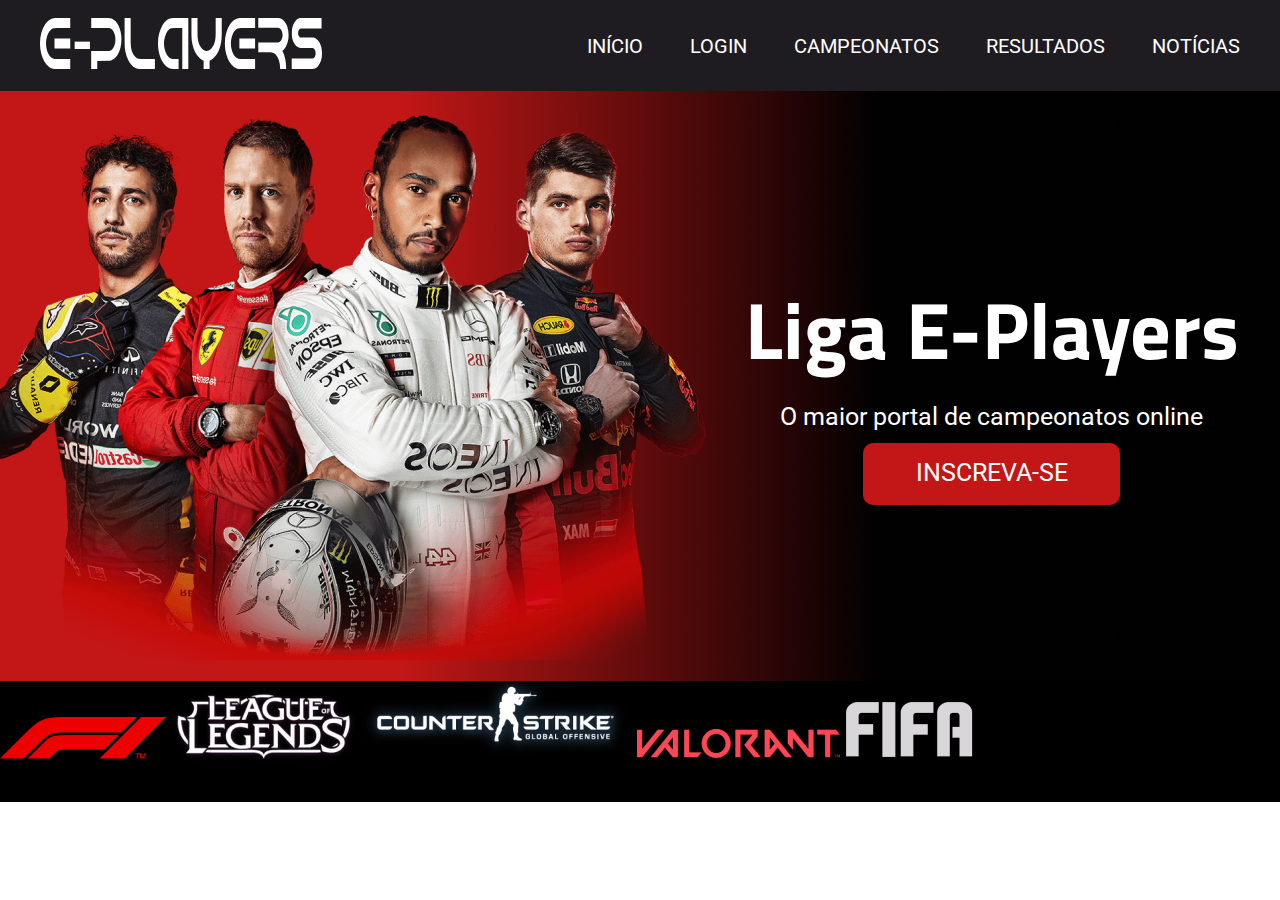
<file: UC9/SA2/ER2/index.html>
<!DOCTYPE html>
<html lang="pt-br">
<head>
    <meta charset="UTF-8">
    <meta http-equiv="X-UA-Compatible" content="IE=edge">
    <meta name="viewport" content="width=device-width, initial-scale=1.0">
    <title>Document</title>

    <!-- CSS only -->
    <link href="https://cdn.jsdelivr.net/npm/bootstrap@5.2.2/dist/css/bootstrap.min.css" rel="stylesheet" integrity="sha384-Zenh87qX5JnK2Jl0vWa8Ck2rdkQ2Bzep5IDxbcnCeuOxjzrPF/et3URy9Bv1WTRi" crossorigin="anonymous">
    <link rel="stylesheet" href="style.css">
    <script src="https://cdn.jsdelivr.net/npm/bootstrap@5.2.2/dist/js/bootstrap.bundle.min.js" integrity="sha384-OERcA2EqjJCMA+/3y+gxIOqMEjwtxJY7qPCqsdltbNJuaOe923+mo//f6V8Qbsw3" crossorigin="anonymous"></script>

    <!--css incorporado-->
    <style>
        body{
            background-color: white
        }
    </style>
</head>

<!--css estilização inline-->
<body style="background-color: white">
    <header>
        <div class="container-grid cabecalho">
            <a href=""><img src="img/logo.svg" alt="Logotipo da aplicação E-Players">
                <nav class="menu">
                   <a href="">Início</a>
                   <a href="">Login</a>
                   <a href="">Campeonatos</a>
                   <a href="">Resultados</a>
                   <a href="">Notícias</a>
                </nav>
        </div>
    </header>
    
    <section class="banner">
        <div class="container-grid posicionamento-banner">
            <div class="conteudo-banner">
                <h1>Liga E-Players</h1>
                <p>O maior portal de campeonatos online</p>
                <a href="">Inscreva-se</a>
            </div>
        </div>  
    </section>

    <section class="jogos">
        <div class="container d-flex justify-content-between align-items-center posicionamento-jogos">
            <img src="img/f1-logo.png" alt="Logo da Formula 1">  
            <img src="img/lol-logo.png" alt="Logo do League Of Legends">
            <img src="img/cs-logo.png" alt="Logo Counter Strike">
            <img src="img/valorant.png" alt="Logo Valorant">
            <img src="img/fifa.png" alt="Logo Fifa">
        </div>
    </section>
</body>
</html>
</file>
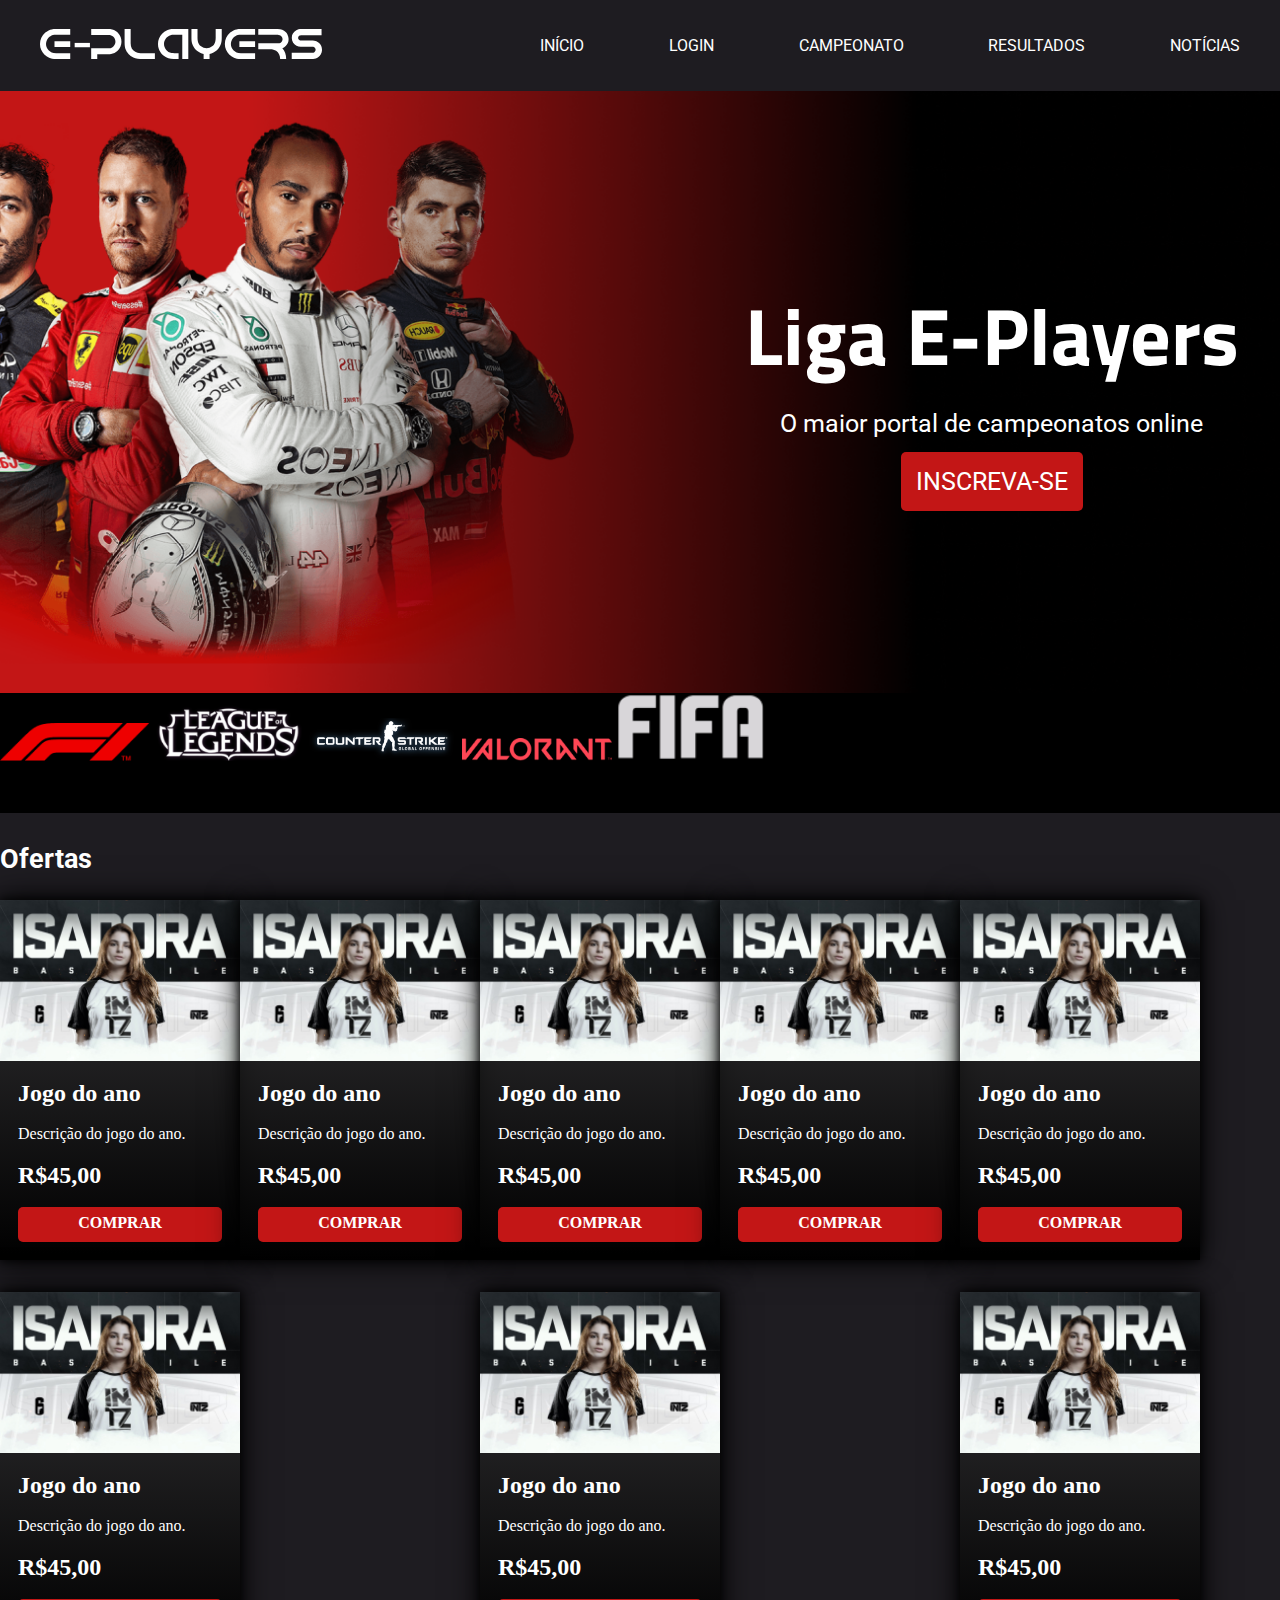
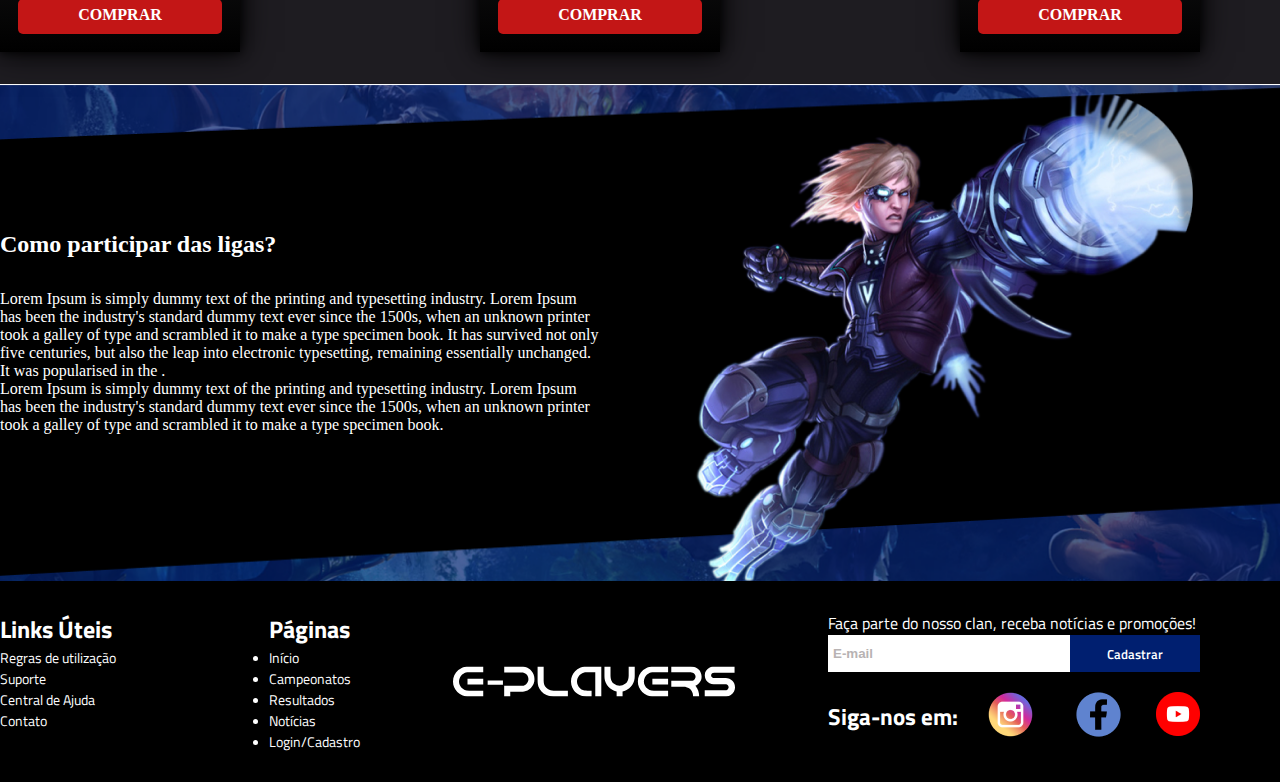
<file: UC9/SA2/ER4/index.html>
<!DOCTYPE html>
<html lang="pt-br">
<head>
    <meta charset="UTF-8">
    <meta http-equiv="X-UA-Compatible" content="IE=edge">
    <meta name="viewport" content="width=device-width, initial-scale=1.0">
    <title>Home - E-Players</title>
    <link href="https://cdn.jsdelivr.net/npm/bootstrap@5.2.2/dist/css/bootstrap.min.css" rel="stylesheet" integrity="sha384-Zenh87qX5JnK2Jl0vWa8Ck2rdkQ2Bzep5IDxbcnCeuOxjzrPF/et3URy9Bv1WTRi" crossorigin="anonymous">
    <link rel="stylesheet" href="style.css">
    <script src="https://cdn.jsdelivr.net/npm/bootstrap@5.2.2/dist/js/bootstrap.bundle.min.js" integrity="sha384-OERcA2EqjJCMA+/3y+gxIOqMEjwtxJY7qPCqsdltbNJuaOe923+mo//f6V8Qbsw3" crossorigin="anonymous" defer></script>
    <script src="js/jquery-3.6.1.js" defer></script>
    <script src="js/script.js" defer></script>
</head>
<body>
    <header>
        <div class="container-grid cabecalho">
            <a href="https://google.com"><img src="img/logo.svg" alt="Logotipo da aplicação E-Players"></a>
            <nav id="menu" class="menu">
                <a href="">Início</a>
                <a href="login.html">Login</a>
                <a href="">Campeonato</a>
                <a href="">Resultados</a>
                <a href="">Notícias</a>
            </nav>  
        <!--<a onclick="mostrarMenu(event)" href="" id="barras"><img class="icone-menu" src="img/bars.svg" alt="icone do menu de barras"></a> --> 
        <a href="#" id="barras"><img class="icone-menu" src="img/bars.svg" alt="icone do menu de barras"></a>        
        </div>
    </header>
    <main>

        <section id="carrossel" class="banner banner-f1">
            <div class="container-grid posicionamento-banner">
                <div class="conteudo-banner">
                    <h1>Liga E-Players</h1>
                    <p>O maior portal de campeonatos online</p>
                    <a href="">Inscreva-se</a>
                </div>
            </div>
        </section>
        <section class="jogos">
            <div class="container d-flex justify-content-between align-items-center posicionamento-jogos">
                <img src="img/f1-logo.png" alt="Logo da Formular 1">
                <img src="img/lol-logo.png" alt="Logo do League of Legends">
                <img src="img/cs-logo.png" alt="Logo do Counter Strike">
                <img src="img/valorant.png" alt="Logo do Valorant">
                <img src="img/fifa.png" alt="Logo do fifa">
            </div>
        </section>
        <section class="ofertas">
            <div class="container">
                <h2>Ofertas</h2>
                <div class="espaco-produtos">
                    <div class="cardnews">
                        <img src="img/cardnews.jpg" alt="Foto da jogadora profissional">
                        <div class="texto-card">
                            <h3>Jogo do ano</h3>
                            <p>Descrição do jogo do ano.</p>
                            <p class="preco">R$45,00</p>
                            <a href="#">Comprar</a>
                        </div>
                    </div>
                    <div class="cardnews">
                        <img src="img/cardnews.jpg" alt="Foto da jogadora profissional">
                        <div class="texto-card">
                            <h3>Jogo do ano</h3>
                            <p>Descrição do jogo do ano.</p>
                            <p class="preco">R$45,00</p>
                            <a href="#">Comprar</a>
                        </div>
                    </div>
                    <div class="cardnews">
                        <img src="img/cardnews.jpg" alt="Foto da jogadora profissional">
                        <div class="texto-card">
                            <h3>Jogo do ano</h3>
                            <p>Descrição do jogo do ano.</p>
                            <p class="preco">R$45,00</p>
                            <a href="#">Comprar</a>
                        </div>
                    </div>
                    <div class="cardnews">
                        <img src="img/cardnews.jpg" alt="Foto da jogadora profissional">
                        <div class="texto-card">
                            <h3>Jogo do ano</h3>
                            <p>Descrição do jogo do ano.</p>
                            <p class="preco">R$45,00</p>
                            <a href="#">Comprar</a>
                        </div>
                    </div>
                    <div class="cardnews">
                        <img src="img/cardnews.jpg" alt="Foto da jogadora profissional">
                        <div class="texto-card">
                            <h3>Jogo do ano</h3>
                            <p>Descrição do jogo do ano.</p>
                            <p class="preco">R$45,00</p>
                            <a href="#">Comprar</a>
                        </div>
                    </div>
                    <div class="cardnews">
                        <img src="img/cardnews.jpg" alt="Foto da jogadora profissional">
                        <div class="texto-card">
                            <h3>Jogo do ano</h3>
                            <p>Descrição do jogo do ano.</p>
                            <p class="preco">R$45,00</p>
                            <a href="#">Comprar</a>
                        </div>
                    </div>
                    <div class="cardnews">
                        <img src="img/cardnews.jpg" alt="Foto da jogadora profissional">
                        <div class="texto-card">
                            <h3>Jogo do ano</h3>
                            <p>Descrição do jogo do ano.</p>
                            <p class="preco">R$45,00</p>
                            <a href="#">Comprar</a>
                        </div>
                    </div>
                    <div class="cardnews">
                        <img src="img/cardnews.jpg" alt="Foto da jogadora profissional">
                        <div class="texto-card">
                            <h3>Jogo do ano</h3>
                            <p>Descrição do jogo do ano.</p>
                            <p class="preco">R$45,00</p>
                            <a href="#">Comprar</a>
                        </div>
                    </div>
                </div>
            </div>
        </section>
        <section class="secao-sobre">
            <div class="container conteudo-sobre">
                <div class="texto-sobre">
                    <h2>Como participar das ligas?</h2>
                    <p>Lorem Ipsum is simply dummy text of the printing and typesetting industry. Lorem Ipsum has been
                        the industry's standard dummy text ever since the 1500s, when an unknown printer took a galley
                        of type and scrambled it to make a type specimen book. It has survived not only five centuries,
                        but also the leap into electronic typesetting, remaining essentially unchanged. It was
                        popularised in the .</p>
                    <p>Lorem Ipsum is simply dummy text of the printing and typesetting industry. Lorem Ipsum has been
                        the industry's standard dummy text ever since the 1500s, when an unknown printer took a galley
                        of type and scrambled it to make a type specimen book.</p>
                </div>
                <img src="img/campeao-lol.png" alt="Imagem do campeao do lol, Ezreal">
            </div>
        </section>
    </main>
    <footer>
        <div class="container rodape">
            <div class="links-footer">
                <div>
                    <h2>Links Úteis</h2>
                    <ul>
                        <li><a href="#">Regras de utilização</a></li>
                        <li><a href="#">Suporte</a></li>
                        <li><a href="#">Central de Ajuda</a></li>
                        <li><a href="#">Contato</a></li>
                    </ul>
                </div>
                <div>
                    <h2>Páginas</h2>
                    <ul>
                        <li><a href="#">Início</a></li>
                        <li><a href="#">Campeonatos</a></li>
                        <li><a href="#">Resultados</a></li>
                        <li><a href="#">Notícias</a></li>
                        <li><a href="#">Login/Cadastro</a></li>
                    </ul>
                </div>
            </div>
            <img class="logo-rodape" src="img/logo.svg" alt="Logo E-Players">
            <div class="sociais">
                <p>Faça parte do nosso clan, receba notícias e promoções!</p>

                <form action="">
                    <input id="campo-email" type="email" placeholder="E-mail" required>
                    <button onclick="cadastrarNewsletter()">Cadastrar</button>
                </form>

                <div class="siga-nos">
                    <h2>Siga-nos em:</h2>
                    <a href="#"><img src="img/logo-instagram.png" alt="Logo do Instagram"></a>
                    <a href="#"><img src="img/logo-facebook.png" alt="Logo do Facebook"></a>
                    <a href="#"><img src="img/logo-yt.png" alt="Logo do Youtube"></a>
                </div>
            </div>
        </div>
    </footer>
</body>

</html>
</file>
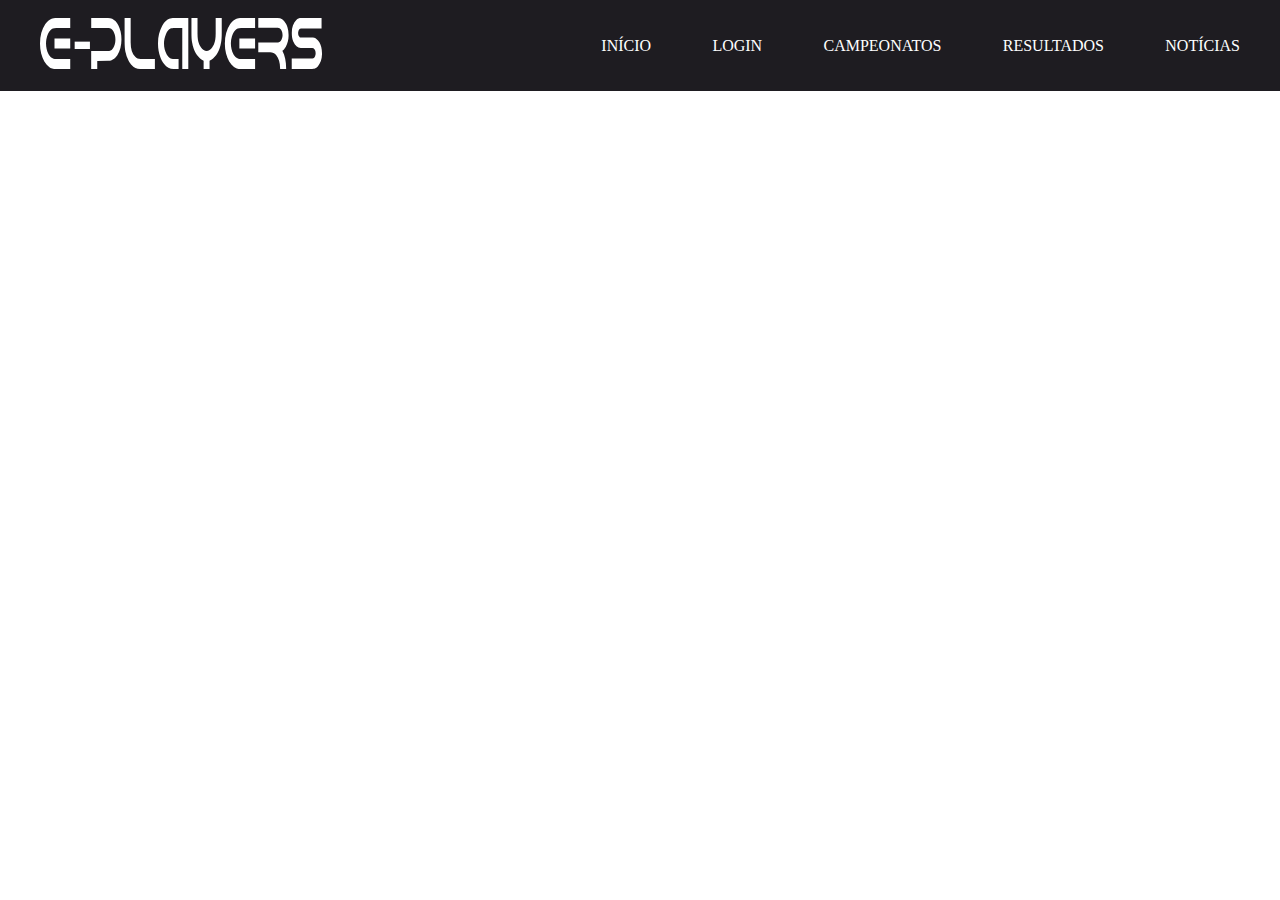
<file: UC9/SA2/ER1/E-PLAYERS...FE11/index.html>
<!DOCTYPE html>
<html lang="pt-br">
<head>
    <meta charset="UTF-8">
    <meta http-equiv="X-UA-Compatible" content="IE=edge">
    <meta name="viewport" content="width=device-width, initial-scale=1.0">
    <title>Document</title>
    <link rel="stylesheet" href="style.css"

    <!--css incorporado-->
    <style>
        body{
            background-color: white
        }
    </style>
</head>

<!--css estilização inline-->
<body style="background-color: white">
    <header>
        <div class="container-grid cabecalho">
            <a href=""><img src="img/logo.svg" alt="Logotipo da aplicação E-Players">
                <nav class="menu">
                   <a href="">Início</a>
                   <a href="login.html">Login</a>
                   <a href="">Campeonatos</a>
                   <a href="">Resultados</a>
                   <a href="">Notícias</a>
                </nav>
        </div>
    </header>
    
    <section class="banner">
        <div class="container-grid">

        </div>
    </section>

    <section class="jogos">
        <div class="container-grid">

        </div>
    </section>
</body>
</html>
</file>
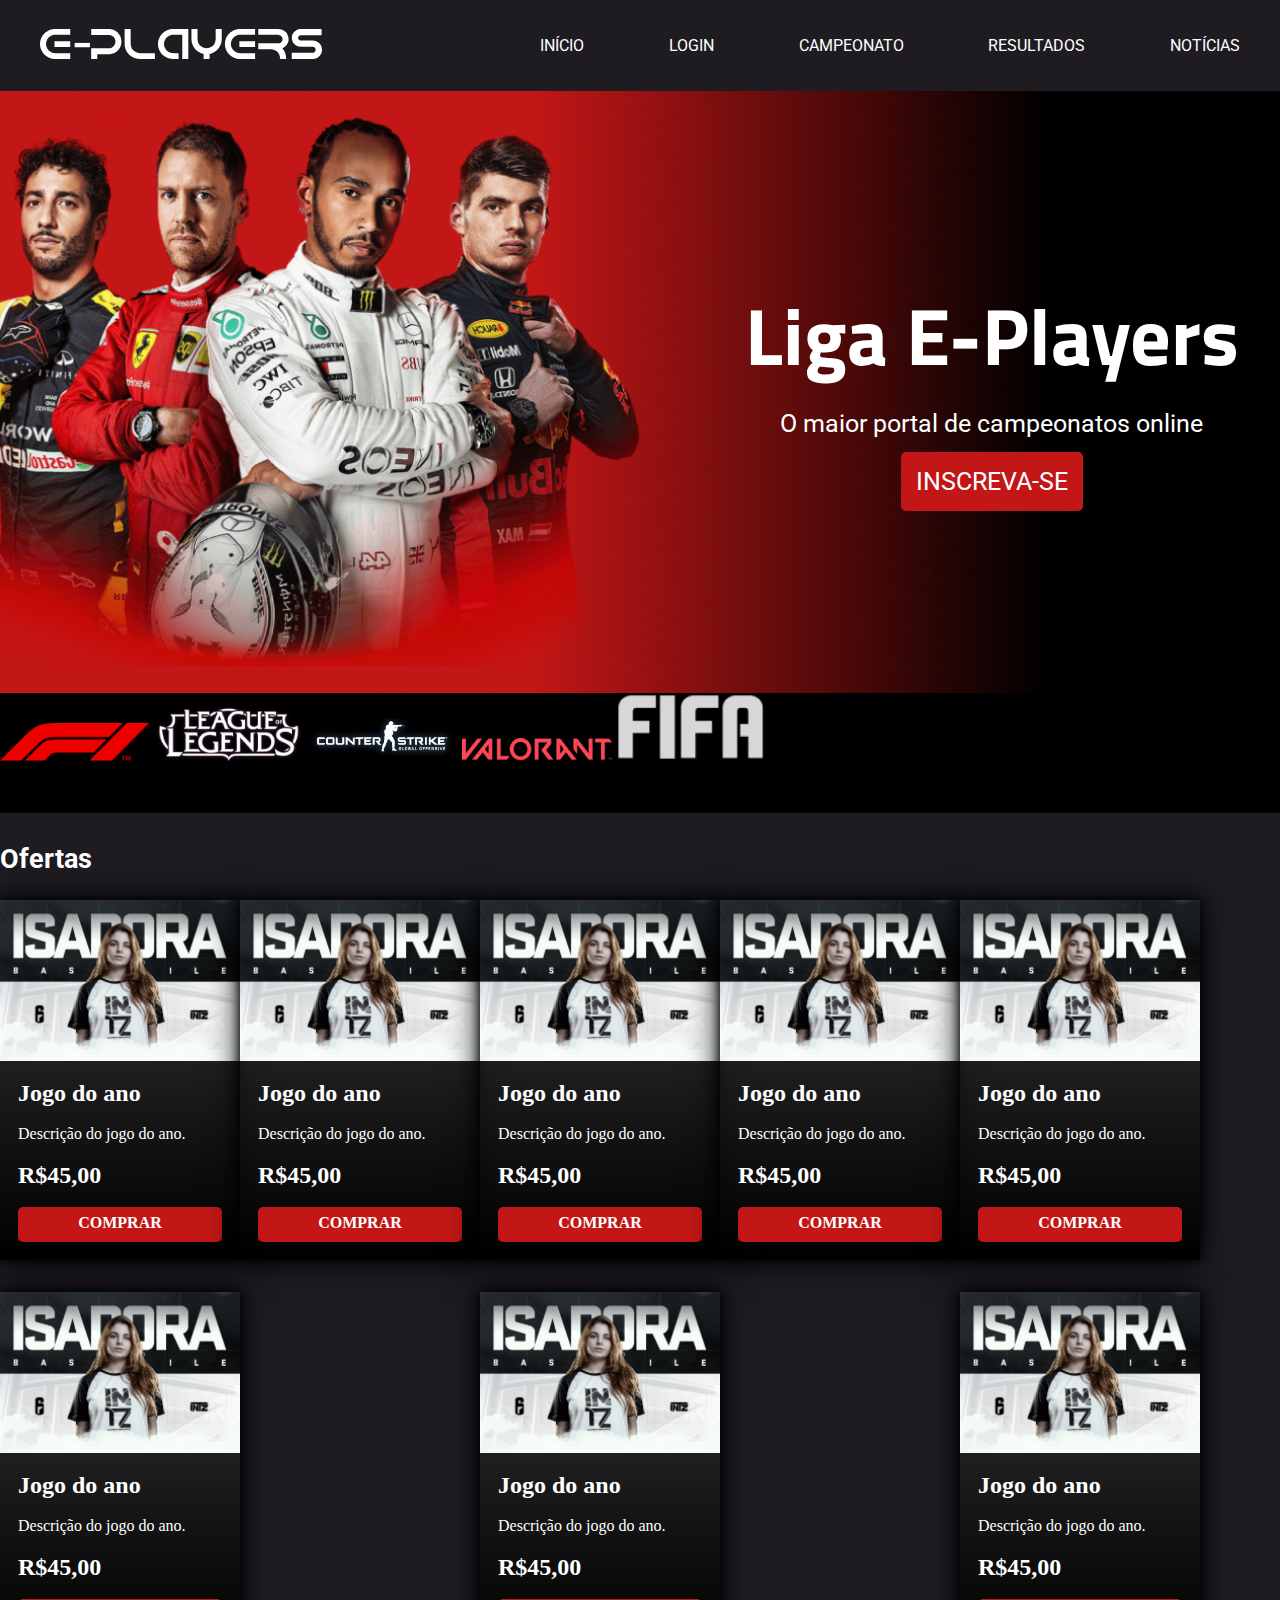
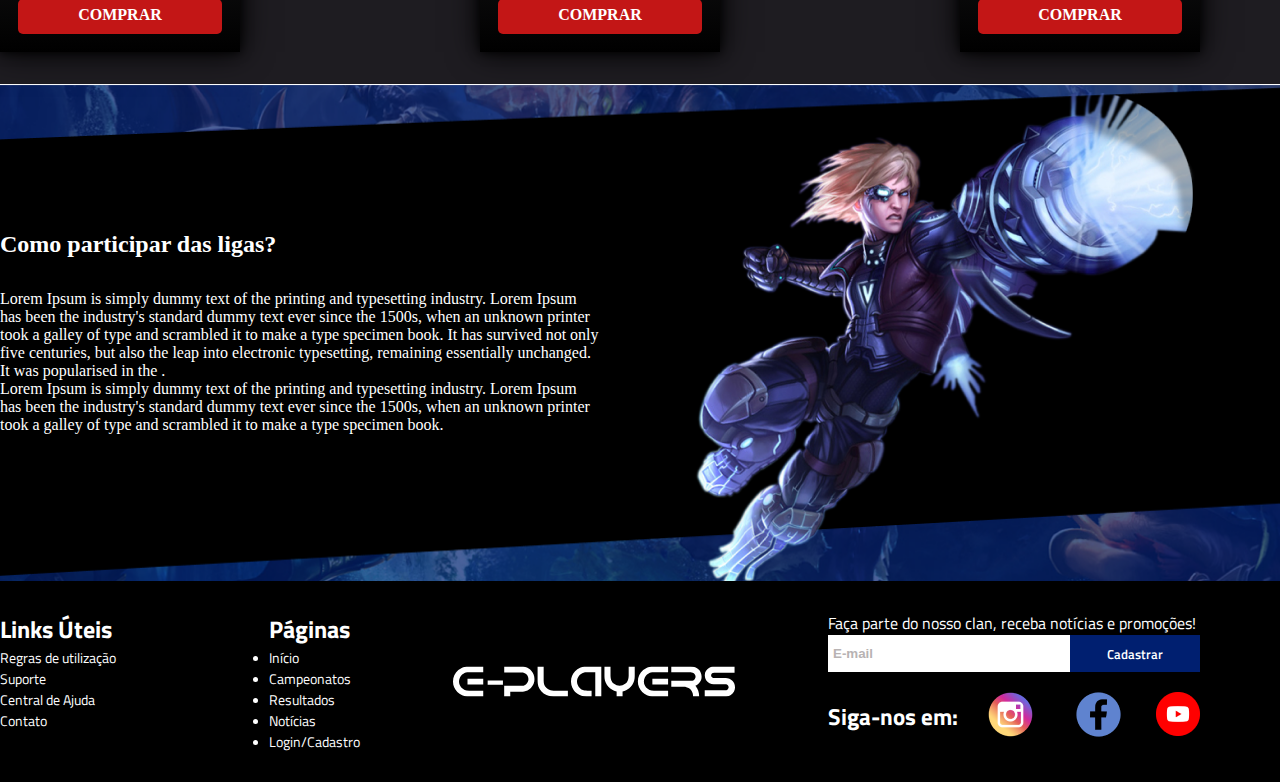
<file: UC9/SA2/ER3/E-PLAYERS/index.html>
<!DOCTYPE html>
<html lang="pt-br">
<head>
    <meta charset="UTF-8">
    <meta http-equiv="X-UA-Compatible" content="IE=edge">
    <meta name="viewport" content="width=device-width, initial-scale=1.0">
    <title>Home - E-Players</title>
    <link href="https://cdn.jsdelivr.net/npm/bootstrap@5.2.2/dist/css/bootstrap.min.css" rel="stylesheet" integrity="sha384-Zenh87qX5JnK2Jl0vWa8Ck2rdkQ2Bzep5IDxbcnCeuOxjzrPF/et3URy9Bv1WTRi" crossorigin="anonymous">
    <link rel="stylesheet" href="style.css">
    <script src="https://cdn.jsdelivr.net/npm/bootstrap@5.2.2/dist/js/bootstrap.bundle.min.js" integrity="sha384-OERcA2EqjJCMA+/3y+gxIOqMEjwtxJY7qPCqsdltbNJuaOe923+mo//f6V8Qbsw3" crossorigin="anonymous" defer></script>
    <script src="js/script.js" defer></script>
</head>
<body>
    <header>
        <div class="container-grid cabecalho">
            <a href="https://google.com"><img src="img/logo.svg" alt="Logotipo da aplicação E-Players"></a>
            <nav id="menu" class="menu">
                <a href="">Início</a>
                <a href="login.html">Login</a>
                <a href="">Campeonato</a>
                <a href="">Resultados</a>
                <a href="">Notícias</a>
            </nav>  
        <a onclick="mostrarMenu(event)" href="" id="barras"><img class="icone-menu" src="img/bars.svg" alt="icone do menu de barras"></a>          
        </div>
    </header>
    <main>

        <section class="banner">
            <div class="container-grid posicionamento-banner">
                <div class="conteudo-banner">
                    <h1>Liga E-Players</h1>
                    <p>O maior portal de campeonatos online</p>
                    <a href="">Inscreva-se</a>
                </div>
            </div>
        </section>
        <section class="jogos">
            <div class="container d-flex justify-content-between align-items-center posicionamento-jogos">
                <img src="img/f1-logo.png" alt="Logo da Formular 1">
                <img src="img/lol-logo.png" alt="Logo do League of Legends">
                <img src="img/cs-logo.png" alt="Logo do Counter Strike">
                <img src="img/valorant.png" alt="Logo do Valorant">
                <img src="img/fifa.png" alt="Logo do fifa">
            </div>
        </section>
        <section class="ofertas">
            <div class="container">
                <h2>Ofertas</h2>
                <div class="espaco-produtos">
                    <div class="cardnews">
                        <img src="img/cardnews.jpg" alt="Foto da jogadora profissional">
                        <div class="texto-card">
                            <h3>Jogo do ano</h3>
                            <p>Descrição do jogo do ano.</p>
                            <p class="preco">R$45,00</p>
                            <a href="#">Comprar</a>
                        </div>
                    </div>
                    <div class="cardnews">
                        <img src="img/cardnews.jpg" alt="Foto da jogadora profissional">
                        <div class="texto-card">
                            <h3>Jogo do ano</h3>
                            <p>Descrição do jogo do ano.</p>
                            <p class="preco">R$45,00</p>
                            <a href="#">Comprar</a>
                        </div>
                    </div>
                    <div class="cardnews">
                        <img src="img/cardnews.jpg" alt="Foto da jogadora profissional">
                        <div class="texto-card">
                            <h3>Jogo do ano</h3>
                            <p>Descrição do jogo do ano.</p>
                            <p class="preco">R$45,00</p>
                            <a href="#">Comprar</a>
                        </div>
                    </div>
                    <div class="cardnews">
                        <img src="img/cardnews.jpg" alt="Foto da jogadora profissional">
                        <div class="texto-card">
                            <h3>Jogo do ano</h3>
                            <p>Descrição do jogo do ano.</p>
                            <p class="preco">R$45,00</p>
                            <a href="#">Comprar</a>
                        </div>
                    </div>
                    <div class="cardnews">
                        <img src="img/cardnews.jpg" alt="Foto da jogadora profissional">
                        <div class="texto-card">
                            <h3>Jogo do ano</h3>
                            <p>Descrição do jogo do ano.</p>
                            <p class="preco">R$45,00</p>
                            <a href="#">Comprar</a>
                        </div>
                    </div>
                    <div class="cardnews">
                        <img src="img/cardnews.jpg" alt="Foto da jogadora profissional">
                        <div class="texto-card">
                            <h3>Jogo do ano</h3>
                            <p>Descrição do jogo do ano.</p>
                            <p class="preco">R$45,00</p>
                            <a href="#">Comprar</a>
                        </div>
                    </div>
                    <div class="cardnews">
                        <img src="img/cardnews.jpg" alt="Foto da jogadora profissional">
                        <div class="texto-card">
                            <h3>Jogo do ano</h3>
                            <p>Descrição do jogo do ano.</p>
                            <p class="preco">R$45,00</p>
                            <a href="#">Comprar</a>
                        </div>
                    </div>
                    <div class="cardnews">
                        <img src="img/cardnews.jpg" alt="Foto da jogadora profissional">
                        <div class="texto-card">
                            <h3>Jogo do ano</h3>
                            <p>Descrição do jogo do ano.</p>
                            <p class="preco">R$45,00</p>
                            <a href="#">Comprar</a>
                        </div>
                    </div>
                </div>
            </div>
        </section>
        <section class="secao-sobre">
            <div class="container conteudo-sobre">
                <div class="texto-sobre">
                    <h2>Como participar das ligas?</h2>
                    <p>Lorem Ipsum is simply dummy text of the printing and typesetting industry. Lorem Ipsum has been
                        the industry's standard dummy text ever since the 1500s, when an unknown printer took a galley
                        of type and scrambled it to make a type specimen book. It has survived not only five centuries,
                        but also the leap into electronic typesetting, remaining essentially unchanged. It was
                        popularised in the .</p>
                    <p>Lorem Ipsum is simply dummy text of the printing and typesetting industry. Lorem Ipsum has been
                        the industry's standard dummy text ever since the 1500s, when an unknown printer took a galley
                        of type and scrambled it to make a type specimen book.</p>
                </div>
                <img src="img/campeao-lol.png" alt="Imagem do campeao do lol, Ezreal">
            </div>
        </section>
    </main>
    <footer>
        <div class="container rodape">
            <div class="links-footer">
                <div>
                    <h2>Links Úteis</h2>
                    <ul>
                        <li><a href="#">Regras de utilização</a></li>
                        <li><a href="#">Suporte</a></li>
                        <li><a href="#">Central de Ajuda</a></li>
                        <li><a href="#">Contato</a></li>
                    </ul>
                </div>
                <div>
                    <h2>Páginas</h2>
                    <ul>
                        <li><a href="#">Início</a></li>
                        <li><a href="#">Campeonatos</a></li>
                        <li><a href="#">Resultados</a></li>
                        <li><a href="#">Notícias</a></li>
                        <li><a href="#">Login/Cadastro</a></li>
                    </ul>
                </div>
            </div>
            <img class="logo-rodape" src="img/logo.svg" alt="Logo E-Players">
            <div class="sociais">
                <p>Faça parte do nosso clan, receba notícias e promoções!</p>

                <form action="">
                    <input id="campo-email" type="email" placeholder="E-mail" required>
                    <button onclick="cadastrarNewsletter()">Cadastrar</button>
                </form>

                <div class="siga-nos">
                    <h2>Siga-nos em:</h2>
                    <a href="#"><img src="img/logo-instagram.png" alt="Logo do Instagram"></a>
                    <a href="#"><img src="img/logo-facebook.png" alt="Logo do Facebook"></a>
                    <a href="#"><img src="img/logo-yt.png" alt="Logo do Youtube"></a>
                </div>
            </div>
        </div>
    </footer>
</body>

</html>
</file>
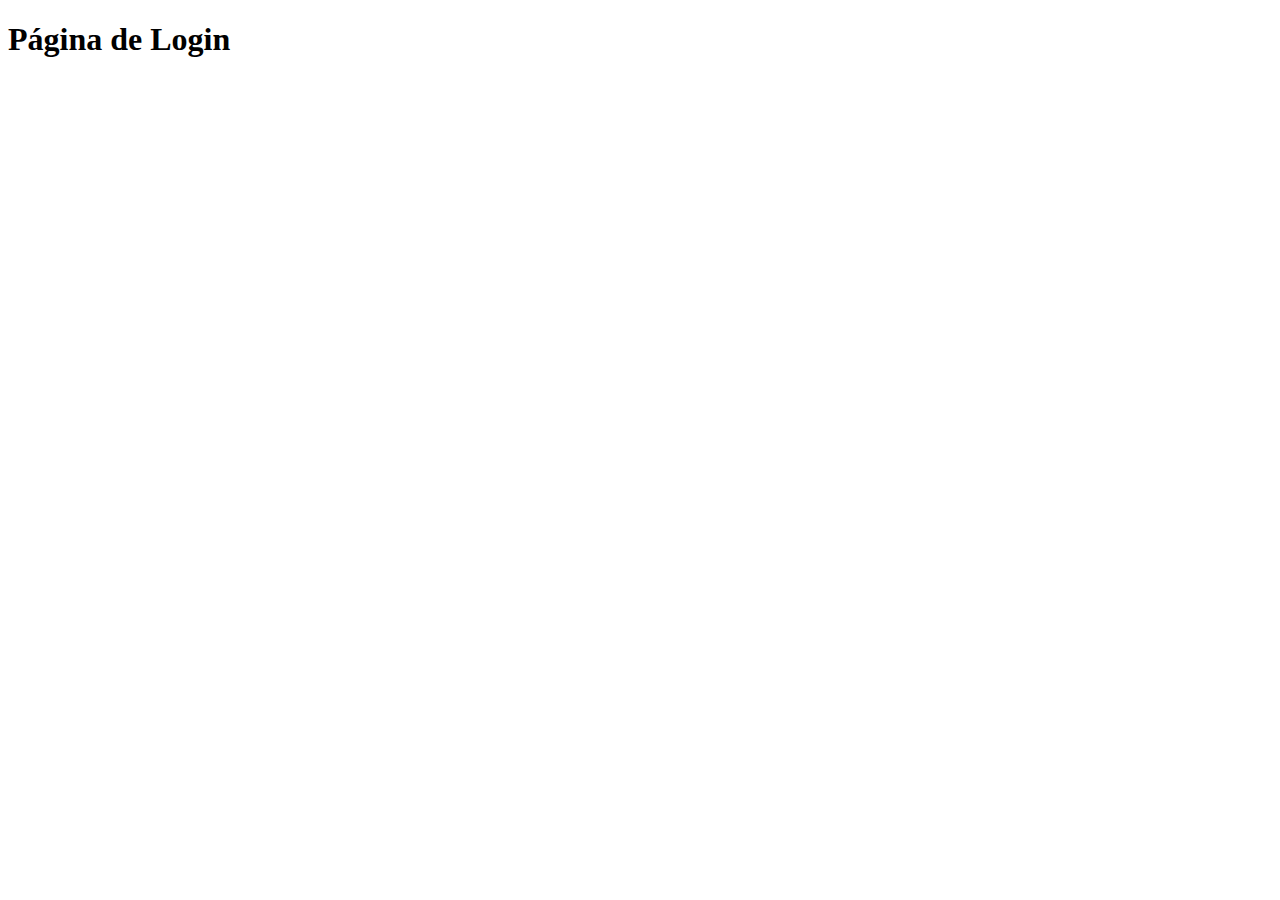
<file: UC9/SA2/ER4/login.html>
<!DOCTYPE html>
<html lang="en">
<head>
    <meta charset="UTF-8">
    <meta http-equiv="X-UA-Compatible" content="IE=edge">
    <meta name="viewport" content="width=device-width, initial-scale=1.0">
    <title>Login - E-Players</title>
</head>
<body>
    <h1>Página de Login</h1>
</body>
</html>
</file>
<file: UC9/SA2/ER2/style.css>
@import url('https://fonts.googleapis.com/css2?family=Roboto&family=Titillium+Web&display=swap');

/*CSS Reset*/
*{
    margin:0;
    padding:0;
    box-sizing: border-box;
}



header{
    background-color: #1E1C21;
    height: 91px;
}

.container-grid{
    width: 1200px;
    margin:0 auto
}

.cabecalho{
    height: 100%;
    display: flex;
    justify-content: space-between;
    align-items: center;
}

.menu a{
    color: white;
    text-decoration:none;
    text-transform: uppercase;
    font-family: "Roboto";
    font-size: 20px;
}

.menu{
    width: 700px;
    display: flex;
    justify-content: space-between;
}

.banner{
    height: 590px;
    background-image: url(img/ImagemBanner.png);
    background-repeat: no-repeat;
    background-position: center;
    background-position: cover;
}

.conteudo-banner h1{
    color: white;
    font-family: "Titillium Web";
    font-size: 80px;
}

.conteudo-banner p{
    color: white;
    font-family: "Roboto";
    font-size: 25px;
}

.conteudo-banner a{
    padding: 15px;
    background-color: #C31616;
    color: white;
    text-decoration: none;
    text-transform: uppercase;
    font-family: "Roboto";
    font-size: 25px;
    border-radius: 10px;
    height: 62px;
    width: 257px;
    text-align: center;
}   

.conteudo-banner{
    width: 497px;
    height: 237px;
    display: flex;
    flex-direction: column;
    align-items: center;
    justify-content: space-between;
}

.posicionamento-banner{
    display: flex;
    justify-content: flex-end;
    align-items: center;
    height: 100%;
}
   
.jogos{
    background-color: black;
    height: 121px;
}

.posicionamento-jogos{
    height: 100%;
}

.container{
    max-width: 1200px;
}
</file>
<file: UC9/SA2/ER4/style.css>
@import url('https://fonts.googleapis.com/css2?family=Poppins&family=Roboto:wght@400;500;700&family=Titillium+Web&display=swap');

/* CSS Reset */
* {
    margin: 0;
    padding: 0;
    box-sizing: border-box;
}

header{
    background-color: #1E1C21;
    height: 91px;
}

.container-grid {
    width: 1200px;
    margin: 0 auto;
}

.cabecalho {
    height: 100%;
    display: flex;
    justify-content: space-between;
    align-items: center;
}

.menu{
    width: 700px;
    display: flex;
    justify-content:space-between;
}

.menu a {
    color: white;
    text-decoration: none;
    text-transform: uppercase;
    font-family: "Roboto";
}

.icone-menu{
    height: 40px;
}

#barras{
    display: none;
}


.banner {
    height: 602px;
    
    background-repeat: no-repeat;
    background-position: center;
    background-size: cover;
}

.banner-f1{
    background-image: url(img/banner_pilotos.png);
}

.banner-cs{
    background-image: url(img/banner_cs.png);
}

.banner-lol{
    background-image: url(img/banner_lol.png);
}

.posicionamento-banner{
    display: flex;
    justify-content: flex-end;
    align-items: center;
    height: 100%;
}

.conteudo-banner{
    width: 497px;
    height: 237px;
    display: flex;
    flex-direction: column;
    align-items: center;
    justify-content: space-between;
}

.conteudo-banner h1 {
    color: white;
    font-family: "Titillium Web";
    font-size: 80px;
}

.conteudo-banner p{
    color: white;
    font-family: "Roboto";
    font-size: 25px;
}

.conteudo-banner a{
    padding: 15px;
    background-color: #c31616; 
    color: white;
    text-decoration: none;
    text-transform: uppercase;
    font-family: "Roboto";
    font-size: 25px;
    border-radius: 5px;

}

.jogos {
    height: 120px;
    background-color: black;
    
}

.posicionamento-jogos {
    height: 100%;
}

.container {
    max-width: 1200px;
}

.posicionamento-jogos img {
    width: 150px;
}


.ofertas {
    background-color: #1E1C21;
    padding-top: 30px;
}

.ofertas h2 {
    font-family: 'Roboto';
    color: #fff;
    font-size: 27px;
}

.espaco-produtos{
    display: flex;
    flex-wrap: wrap;
    justify-content: space-between;
    align-items: center;
    margin-top: 25px;
}

.cardnews{
    width: 15em;
    height: 22.5em;
    background: linear-gradient(180deg, rgba(83, 83, 83, 0.5) 0%, #000000 100%);
    color: #fff;
    margin-bottom: 2em;
    box-shadow: 0px 0px 10px rgb(0, 0, 0),0px 0px 30px rgb(0, 0, 0);
}

.cardnews {
    display: flex;
    flex-direction: column;
    justify-content: space-between;
    align-items: center;
}

.cardnews img {
    width: 100%;
}

.texto-card {
    width: 85%;
    height: 55%;
    display: flex;
    flex-direction: column;
    justify-content: space-evenly;
    align-items: flex-start;
}

.texto-card h3, .texto-card p {
    margin: 0;
}

.cardnews h3{
    font-size: 24px;
    font-weight: 600;
}

.cardnews .preco {
    font-size: 24px;
    font-weight: 600;
}

.cardnews a {
    width: 100%;
    height: 35px;
    text-align: center;
    line-height: 2;
    
    background-color: #C31616;
    border-radius: 5px;
    color: white;
    text-decoration: none;
    text-transform: uppercase;
    font-weight: 600;
}

.secao-sobre {
    background-image: url(img/fundo-sobre.png);
    background-position: center;
    background-repeat: no-repeat;
    background-size: cover;
}

.conteudo-sobre {
    display: flex;
    justify-content: space-between;
    align-items: center;
}

.texto-sobre {
    height: 100%;
    width: 50%;
    display: flex;
    flex-direction: column;
    justify-content: center;
    color: white;
}

.texto-sobre h2 {
    margin-bottom: 2rem;
}

footer {
    background-color: black;
}

.rodape {
    padding: 30px 0;
    display: flex;
    justify-content: space-between;

    color: white;
}

.links-footer {
    width: 30%;
    display: flex;
    justify-content: space-between;
}

.links-footer h2 {
    font-family: 'Titillium Web';
    font-size: 24px;
}

.links-footer a {
    font-family: 'Titillium Web';
    font-size: 14px;
    color: white;
    text-decoration: none;
}

.links-footer a:hover {
    color: #0d6efd;
}

.sociais {
    width: 31%;
}

.sociais p {
    font-family: 'Titillium Web';    
}

.sociais form {
    width: 100%;
    display: flex; 
    justify-content: space-between;
    margin-bottom: 10px;
}

.sociais input[type="email"]{
    height: 37px;
    width: 65%;  
    border-radius: 0px; 
    border-style: none; 
    text-indent: 5px;
}

.sociais input[type="email"]::placeholder {
    color: #B8B3B3;
    font-weight: bold;
}

.sociais button{
    width: 35%;
    color: white;
    background-color: #001F70;
    border: none;
    font-family: 'Titillium Web';
    font-weight: 600;
}

.siga-nos {
    display: flex;
    align-items: center;
    justify-content: space-between;
    margin-top: 0.8em;
}

.siga-nos h2 {
    font-family: 'Titillium Web';
    font-size: 23px;
}

@media screen and (max-width: 1200px){
    .container-grid{
        width: 85vw;
    }

    .banner h1{
        color:#FFD700
    }
}

@media screen and (max-width: 1000px){
    #barras{
        display: inline-block;
    }
    .menu{
        display: none;
        position: absolute;
        top: 91px;
        right: 0px;

        flex-direction: column;
        justify-content: space-around;
        align-items: center;

        background-color: #1E1C21;
        height: 400px;
    }

    .menu a{
        font-size: 20px;
    }

    .menu-ativo{
        display: flex;
    }

    .cabecalho{
        position: relative;
    }
}
</file>
<file: UC9/SA2/ER1/E-PLAYERS...FE11/style.css>
/*CSS Reset*/
*{
    margin:0;
    padding:0;
    box-sizing: border-box;
}



header{
    background-color: #1E1C21;
    height: 91px;
}

.container-grid{
    width: 1200px;
    margin:0 auto
}

.cabecalho{
    height: 100%;
    display: flex;
    justify-content: space-between;
    align-items: center;
}

.menu a{
    color: white;
    text-decoration:none;
    text-transform: uppercase;
}

.menu{
    width: 700px;
    display: flex;
    justify-content: space-between;
}
</file>
<file: UC9/SA2/ER3/E-PLAYERS/style.css>
@import url('https://fonts.googleapis.com/css2?family=Poppins&family=Roboto:wght@400;500;700&family=Titillium+Web&display=swap');

/* CSS Reset */
* {
    margin: 0;
    padding: 0;
    box-sizing: border-box;
}

header{
    background-color: #1E1C21;
    height: 91px;
}

.container-grid {
    width: 1200px;
    margin: 0 auto;
}

.cabecalho {
    height: 100%;
    display: flex;
    justify-content: space-between;
    align-items: center;
}

.menu{
    width: 700px;
    display: flex;
    justify-content:space-between;
}

.menu a {
    color: white;
    text-decoration: none;
    text-transform: uppercase;
    font-family: "Roboto";
}

.icone-menu{
    height: 40px;
}

#barras{
    display: none;
}


.banner {
    height: 602px;
    background-image: url(img/banner.png);
    background-repeat: no-repeat;
    background-position: center;
    background-size: cover;
}

.posicionamento-banner{
    display: flex;
    justify-content: flex-end;
    align-items: center;
    height: 100%;
}

.conteudo-banner{
    width: 497px;
    height: 237px;
    display: flex;
    flex-direction: column;
    align-items: center;
    justify-content: space-between;
}

.conteudo-banner h1 {
    color: white;
    font-family: "Titillium Web";
    font-size: 80px;
}

.conteudo-banner p{
    color: white;
    font-family: "Roboto";
    font-size: 25px;
}

.conteudo-banner a{
    padding: 15px;
    background-color: #c31616; 
    color: white;
    text-decoration: none;
    text-transform: uppercase;
    font-family: "Roboto";
    font-size: 25px;
    border-radius: 5px;

}

.jogos {
    height: 120px;
    background-color: black;
    
}

.posicionamento-jogos {
    height: 100%;
}

.container {
    max-width: 1200px;
}

.posicionamento-jogos img {
    width: 150px;
}


.ofertas {
    background-color: #1E1C21;
    padding-top: 30px;
}

.ofertas h2 {
    font-family: 'Roboto';
    color: #fff;
    font-size: 27px;
}

.espaco-produtos{
    display: flex;
    flex-wrap: wrap;
    justify-content: space-between;
    align-items: center;
    margin-top: 25px;
}

.cardnews{
    width: 15em;
    height: 22.5em;
    background: linear-gradient(180deg, rgba(83, 83, 83, 0.5) 0%, #000000 100%);
    color: #fff;
    margin-bottom: 2em;
    box-shadow: 0px 0px 10px rgb(0, 0, 0),0px 0px 30px rgb(0, 0, 0);
}

.cardnews {
    display: flex;
    flex-direction: column;
    justify-content: space-between;
    align-items: center;
}

.cardnews img {
    width: 100%;
}

.texto-card {
    width: 85%;
    height: 55%;
    display: flex;
    flex-direction: column;
    justify-content: space-evenly;
    align-items: flex-start;
}

.texto-card h3, .texto-card p {
    margin: 0;
}

.cardnews h3{
    font-size: 24px;
    font-weight: 600;
}

.cardnews .preco {
    font-size: 24px;
    font-weight: 600;
}

.cardnews a {
    width: 100%;
    height: 35px;
    text-align: center;
    line-height: 2;
    
    background-color: #C31616;
    border-radius: 5px;
    color: white;
    text-decoration: none;
    text-transform: uppercase;
    font-weight: 600;
}

.secao-sobre {
    background-image: url(img/fundo-sobre.png);
    background-position: center;
    background-repeat: no-repeat;
    background-size: cover;
}

.conteudo-sobre {
    display: flex;
    justify-content: space-between;
    align-items: center;
}

.texto-sobre {
    height: 100%;
    width: 50%;
    display: flex;
    flex-direction: column;
    justify-content: center;
    color: white;
}

.texto-sobre h2 {
    margin-bottom: 2rem;
}

footer {
    background-color: black;
}

.rodape {
    padding: 30px 0;
    display: flex;
    justify-content: space-between;

    color: white;
}

.links-footer {
    width: 30%;
    display: flex;
    justify-content: space-between;
}

.links-footer h2 {
    font-family: 'Titillium Web';
    font-size: 24px;
}

.links-footer a {
    font-family: 'Titillium Web';
    font-size: 14px;
    color: white;
    text-decoration: none;
}

.links-footer a:hover {
    color: #0d6efd;
}

.sociais {
    width: 31%;
}

.sociais p {
    font-family: 'Titillium Web';    
}

.sociais form {
    width: 100%;
    display: flex; 
    justify-content: space-between;
    margin-bottom: 10px;
}

.sociais input[type="email"]{
    height: 37px;
    width: 65%;  
    border-radius: 0px; 
    border-style: none; 
    text-indent: 5px;
}

.sociais input[type="email"]::placeholder {
    color: #B8B3B3;
    font-weight: bold;
}

.sociais button{
    width: 35%;
    color: white;
    background-color: #001F70;
    border: none;
    font-family: 'Titillium Web';
    font-weight: 600;
}

.siga-nos {
    display: flex;
    align-items: center;
    justify-content: space-between;
    margin-top: 0.8em;
}

.siga-nos h2 {
    font-family: 'Titillium Web';
    font-size: 23px;
}

@media screen and (max-width: 1200px){
    .container-grid{
        width: 85vw;
    }

    .banner h1{
        color:#FFD700
    }
}

@media screen and (max-width: 1000px){
    #barras{
        display: inline-block;
    }
    .menu{
        display: none;
        position: absolute;
        top: 91px;
        right: 0px;

        flex-direction: column;
        justify-content: space-around;
        align-items: center;

        background-color: #1E1C21;
        height: 400px;
    }

    .menu a{
        font-size: 20px;
    }

    .cabecalho{
        position: relative;
    }
}
</file>
